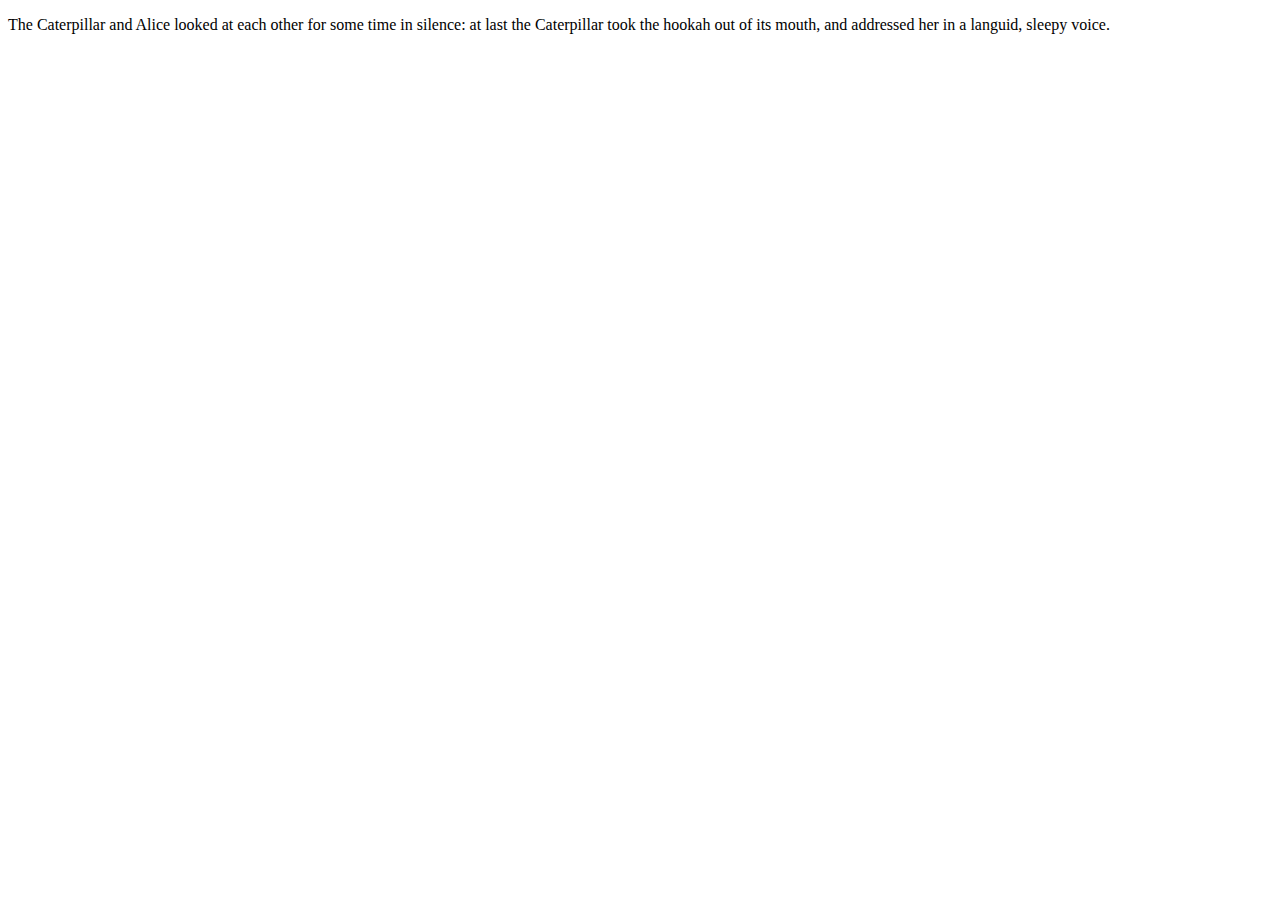
<file: animation_1/index.html>
<!DOCTYPE html>
<html lang="en">
<head>
    <meta charset="UTF-8">
    <meta name="viewport" content="width=device-width, initial-scale=1.0">
    <link rel="stylesheet" href="index.css">
    <title>Document</title>
</head>
<body>
    <p>
        The Caterpillar and Alice looked at each other for some time in silence: at
        last the Caterpillar took the hookah out of its mouth, and addressed her in a
        languid, sleepy voice.
      </p>
      
</body>
</html>
</file>
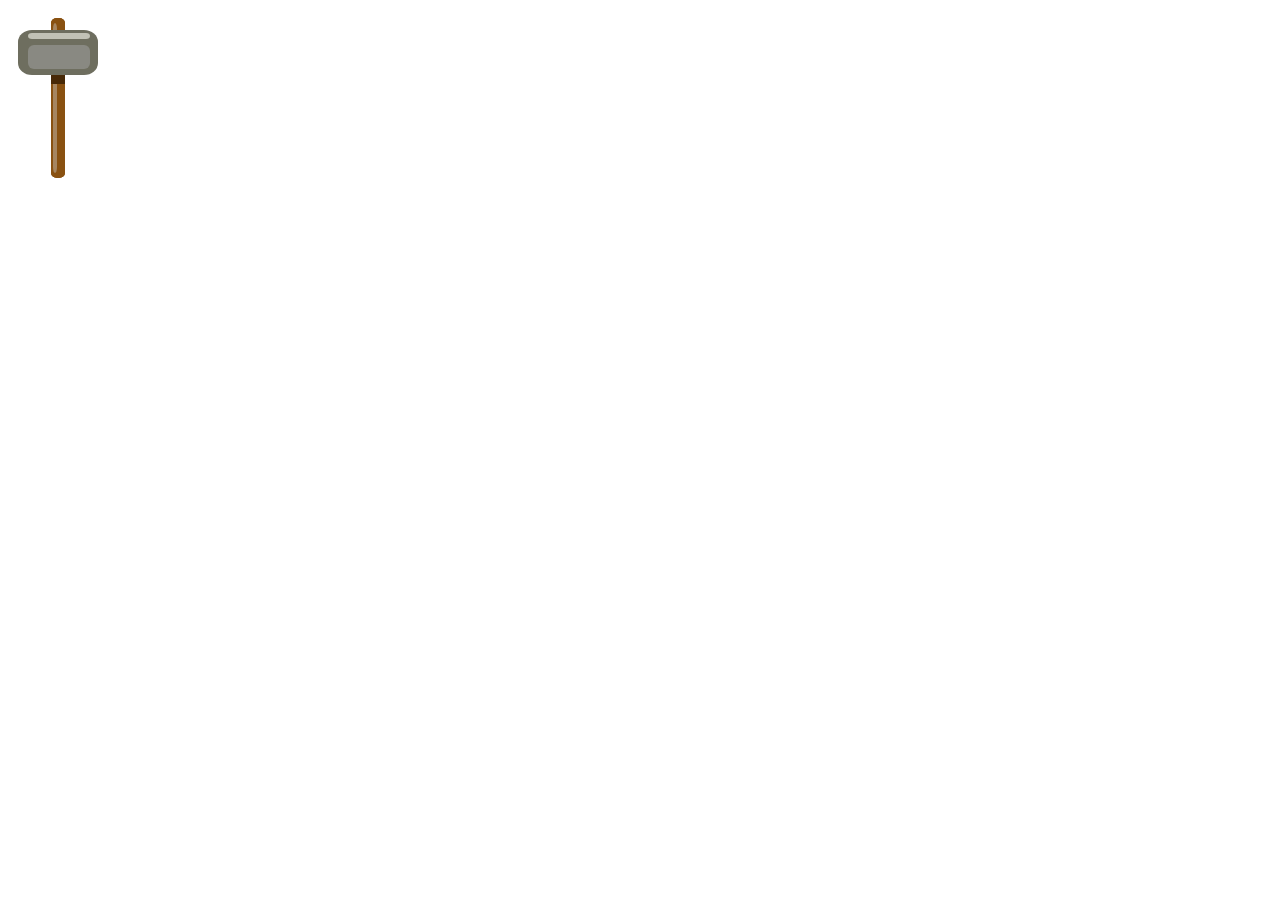
<file: animation_2/index.html>
<!DOCTYPE html>
<html lang="en">
<head>
    <meta charset="UTF-8">
    <meta name="viewport" content="width=device-width, initial-scale=1.0">
    <link rel="stylesheet" href="./index.css">
    <title>Document</title>
</head>
<body>
    <div id="martillo">
        <svg width="120" height="190" xmlns="http://www.w3.org/2000/svg")>
          <rect x="43" y="10" width="14" height="160" rx="6" ry="5" fill="#895111"/>
          <rect x="43" y="10" width="14" height="160" rx="6" ry="5" fill="#895111"/>
          <rect x="45" y="15" width="4" height="150" rx="6" ry="6" fill="#A68661"/>
          <rect x="10" y="22" width="80" height="45" rx="14" ry="12" fill="#6E6E5F"/>
          <rect x="20" y="37" width="62" height="24" rx="6" ry="6" fill="#898982"/>
          <rect x="20" y="25" width="62" height="6" rx="4" ry="4" fill="#C2C2B6"/>
          <rect x="43" y="67" width="14" height="9" fill="#482907"/>
        </svg>
      </div>
</body>
</html>
</file>
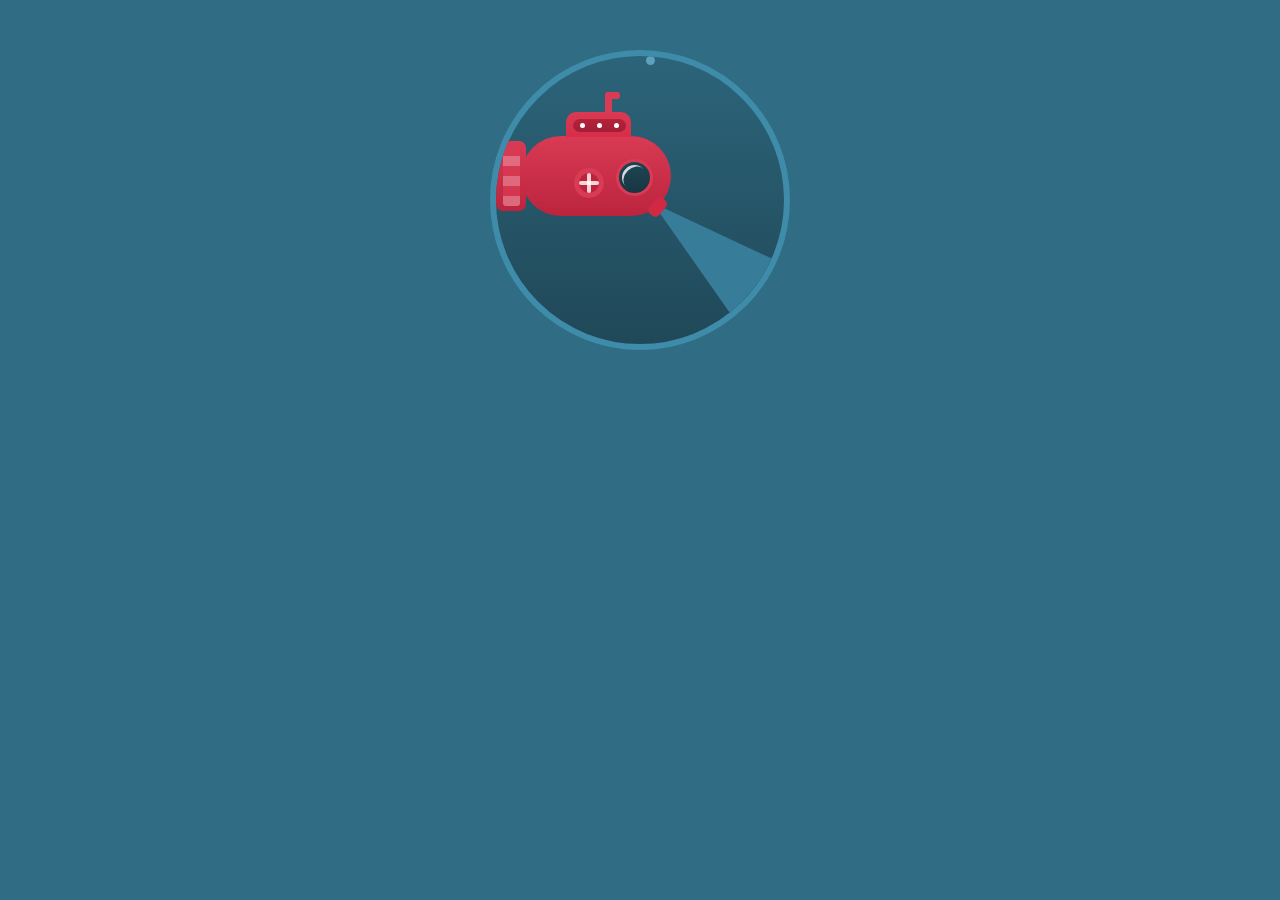
<file: animation_3/index.html>
<!DOCTYPE html>
<html lang="en">
<head>
    <meta charset="UTF-8">
    <meta name="viewport" content="width=device-width, initial-scale=1.0">
    <link rel="stylesheet" href="./index.css">
    <title>Document</title>
</head>
<body>
  <div class="sea">
    <div class="circle-wrapper">
        <div class="bubble"></div>
        <div class="submarine-wrapper">
            <div class="submarine-body">
                <div class="window"></div>
                <div class="engine"></div>
                <div class="light"></div>
            </div>
            <div class="helix"></div>
            <div class="hat">
              <div class="leds-wrapper">
                  <div class="periscope"></div>
                  <div class="leds"></div>
              </div>
            </div>
        </div>
    </div>
</div>
</body>
</html>
</file>
<file: animation_1/index.css>
p {
    /* animation-duration: 3s;
    animation-name: slidein;
    animation-iteration-count: infinite;
    animation-direction: alternate; */
     animation: 3s 3 alternate slidein;
 
  }
  
  @keyframes slidein {
    from {
      margin-left: 100%;
      width: 300%;
    }
    75% {
        font-size: 300%;
        margin-left: 25%;
        width: 150%;
      }
    to {
      margin-left: 0%;
      width: 100%;
    }
  }
</file>
<file: animation_2/index.css>
#martillo {
    animation:animacion_martillo 2s;
    animation-timing-function: ease-out;
    animation-iteration-count: infinite;
    animation-direction: alternate;
    animation-delay: 1s; 
  }

  @keyframes animacion_martillo {
    0% {
      transform: rotate(0deg);
    }
    50% {
      transform: rotate(90deg);
    }
    100% {
      transform: rotate(0deg);
    }
  }
</file>
<file: animation_3/index.css>
#ajerez {
  position: absolute;
  top: 5px;
  right: 5px;
  z-index: 9999;
}
#ajerez img {
  box-sizing: border-box;
  width: 45px;
  height: 45px;
  border-radius: 50%;
  border: 2px solid #7482A5;
  transition: border-radius 0.2s ease-in-out;
}
#ajerez img:hover {
  border-radius: 30%;
}

body {
  background-color: #306D85;
}

*, *:before, *:after {
  box-sizing: border-box;
}

.sea {
  margin: 40px auto 0 auto;
  overflow: hidden;
}
.sea .bubble {
  position: absolute;
  width: 7px;
  height: 7px;
  border-radius: 50%;
  background-color: #6bafca;
  opacity: 0.9;
  -webkit-animation: bubble1-h-movement 1s ease-in infinite, bubble1-v-movement 300ms ease-in-out infinite alternate, bubble-scale-movement 300ms ease-in-out infinite alternate;
          animation: bubble1-h-movement 1s ease-in infinite, bubble1-v-movement 300ms ease-in-out infinite alternate, bubble-scale-movement 300ms ease-in-out infinite alternate;
}
.sea .bubble:after {
  position: absolute;
  content: "";
  width: 7px;
  height: 7px;
  border-radius: 50%;
  background-color: #6bafca;
  opacity: 0.9;
}
.sea .bubble:after {
  top: -20;
  left: 100px;
  width: 9px;
  height: 9px;
}
.sea .circle-wrapper {
  position: relative;
  background: linear-gradient(#2c647a, #204858);
  width: 300px;
  height: 300px;
  margin: 10px auto 0 auto;
  overflow: hidden;
  z-index: 0;
  border-radius: 50%;
  padding: 0 50px 0 50px;
  border: 6px solid #3e8caa;
}
.sea .submarine-wrapper {
  height: 300px;
  width: 300px;
  padding: 30px 50px 30px 150px;
  margin: 0 auto 0 auto;
  -webkit-animation: diving 3s ease-in-out infinite, diving-rotate 3s ease-in-out infinite;
          animation: diving 3s ease-in-out infinite, diving-rotate 3s ease-in-out infinite;
}
.sea .submarine-wrapper .submarine-body {
  width: 150px;
  height: 80px;
  position: absolute;
  margin-top: 50px;
  left: 25px;
  background-color: #D93A54;
  border-radius: 40px;
  background: linear-gradient(#D93A54, #bc243d);
}
.sea .submarine-wrapper .submarine-body .light {
  position: absolute;
  width: 0;
  height: 0;
  border-style: solid;
  border-width: 0 40px 150px 40px;
  border-color: transparent transparent #377c98 transparent;
  transform: rotate(-50deg);
  top: 40px;
  left: 99%;
}
.sea .submarine-wrapper .submarine-body .light:after {
  content: "";
  position: absolute;
  width: 20px;
  height: 13px;
  border-radius: 5px;
  background-color: #d12844;
  margin-left: -10px;
}
.sea .submarine-wrapper .submarine-body .window {
  width: 37px;
  height: 37px;
  position: absolute;
  margin-top: 23px;
  right: 18px;
  background: linear-gradient(#1e4554, #183642);
  border-radius: 50%;
  border: 3px solid #D93A54;
}
.sea .submarine-wrapper .submarine-body .window:after {
  content: "";
  position: absolute;
  margin-top: 3px;
  margin-left: 3px;
  width: 25px;
  height: 25px;
  border-radius: 50%;
  background-color: transparent;
  opacity: 0.8;
  border-top: 3px solid white;
  transform: rotate(-45deg);
}
.sea .submarine-wrapper .submarine-body .engine {
  width: 30px;
  height: 30px;
  position: absolute;
  margin-top: 32px;
  left: 53px;
  background-color: #bc243d;
  border-radius: 50%;
  border: 5px solid #D93A54;
}
.sea .submarine-wrapper .submarine-body .engine:after, .sea .submarine-wrapper .submarine-body .engine:before {
  position: absolute;
  content: "";
  border-radius: 2px;
  background-color: white;
  -webkit-animation: spin 900ms linear infinite;
          animation: spin 900ms linear infinite;
  opacity: 0.8;
}
.sea .submarine-wrapper .submarine-body .engine:after {
  top: 8px;
  width: 20px;
  height: 4px;
}
.sea .submarine-wrapper .submarine-body .engine:before {
  left: 8px;
  width: 4px;
  height: 20px;
}
.sea .submarine-wrapper .helix {
  width: 30px;
  height: 70px;
  position: absolute;
  margin-top: 55px;
  left: 0;
  background-color: #D93A54;
  border-radius: 7px;
  background: linear-gradient(#D93A54, #bc243d);
}
.sea .submarine-wrapper .helix:after {
  content: "";
  position: absolute;
  margin-top: 5px;
  margin-left: 7px;
  width: 17px;
  height: 60px;
  border-radius: 3px;
  background-color: transparent;
  opacity: 0.8;
  background: linear-gradient(to bottom, #D93A54, #D93A54 50%, #e57a8c 50%, #e57a8c);
  background-size: 100% 20px;
  -webkit-animation: helix-movement 110ms linear infinite;
          animation: helix-movement 110ms linear infinite;
}
.sea .submarine-wrapper .hat {
  width: 65px;
  height: 25px;
  position: absolute;
  margin-top: 26px;
  left: 70px;
  background-color: #D93A54;
  border-radius: 10px 10px 0 0;
  background: linear-gradient(#D93A54, #d72d49);
}
.sea .submarine-wrapper .hat .periscope {
  position: absolute;
  width: 7px;
  height: 20px;
  background-color: #D93A54;
  margin-top: -27px;
  margin-left: 32px;
  border-radius: 5px 5px 0 0;
}
.sea .submarine-wrapper .hat .periscope:after, .sea .submarine-wrapper .hat .periscope:before {
  content: "";
  position: absolute;
  width: 15px;
  height: 7px;
  border-radius: 5px;
  background-color: #D93A54;
}
.sea .submarine-wrapper .hat .leds-wrapper {
  width: 53px;
  height: 13px;
  position: relative;
  top: 7px;
  left: 7px;
  background-color: #D93A54;
  border-radius: 10px;
  background: linear-gradient(#b3233a, #a21f35);
}
.sea .submarine-wrapper .hat .leds-wrapper .leds {
  position: absolute;
  margin-top: 4px;
  margin-left: 7px;
  width: 5px;
  height: 5px;
  border-radius: 50%;
  background-color: white;
  -webkit-animation: leds-off 500ms linear infinite;
          animation: leds-off 500ms linear infinite;
}
.sea .submarine-wrapper .hat .leds-wrapper .leds:after, .sea .submarine-wrapper .hat .leds-wrapper .leds:before {
  content: "";
  position: absolute;
  width: 5px;
  height: 5px;
  border-radius: 50%;
  background-color: white;
}
.sea .submarine-wrapper .hat .leds-wrapper .leds:after {
  margin-top: 0px;
  margin-left: 17px;
}
.sea .submarine-wrapper .hat .leds-wrapper .leds:before {
  margin-top: 0px;
  margin-left: 34px;
}

@-webkit-keyframes spin {
  100% {
    transform: rotate(360deg);
  }
}

@keyframes spin {
  100% {
    transform: rotate(360deg);
  }
}
@-webkit-keyframes leds-off {
  100% {
    opacity: 0.3;
  }
}
@keyframes leds-off {
  100% {
    opacity: 0.3;
  }
}
@-webkit-keyframes helix-movement {
  100% {
    background: linear-gradient(to bottom, #e57a8c 50%, #e57a8c, #D93A54, #D93A54 50%);
    background-size: 100% 20px;
  }
}
@keyframes helix-movement {
  100% {
    background: linear-gradient(to bottom, #e57a8c 50%, #e57a8c, #D93A54, #D93A54 50%);
    background-size: 100% 20px;
  }
}
@-webkit-keyframes diving {
  0% {
    margin-top: 5px;
  }
  50% {
    margin-top: 15px;
  }
  100% {
    margin-top: 5px;
  }
}
@keyframes diving {
  0% {
    margin-top: 5px;
  }
  50% {
    margin-top: 15px;
  }
  100% {
    margin-top: 5px;
  }
}
@-webkit-keyframes diving-rotate {
  0% {
    transform: rotate(0deg);
  }
  50% {
    transform: rotate(3deg);
  }
  75% {
    transform: rotate(-2deg);
  }
  100% {
    transform: rotate(0deg);
  }
}
@keyframes diving-rotate {
  0% {
    transform: rotate(0deg);
  }
  50% {
    transform: rotate(3deg);
  }
  75% {
    transform: rotate(-2deg);
  }
  100% {
    transform: rotate(0deg);
  }
}
@-webkit-keyframes bubble1-h-movement {
  0% {
    margin-left: 80%;
  }
  100% {
    margin-left: -100%;
  }
}
@keyframes bubble1-h-movement {
  0% {
    margin-left: 80%;
  }
  100% {
    margin-left: -100%;
  }
}
@-webkit-keyframes bubble2-h-movement {
  0% {
    margin-left: 65%;
  }
  100% {
    margin-left: -5%;
  }
}
@keyframes bubble2-h-movement {
  0% {
    margin-left: 65%;
  }
  100% {
    margin-left: -5%;
  }
}
@-webkit-keyframes bubble1-v-movement {
  0% {
    margin-top: 115px;
  }
  100% {
    margin-top: 160px;
  }
}
@keyframes bubble1-v-movement {
  0% {
    margin-top: 115px;
  }
  100% {
    margin-top: 160px;
  }
}
@-webkit-keyframes bubble2-v-movement {
  0% {
    margin-top: 115px;
  }
  100% {
    margin-top: 90px;
  }
}
@keyframes bubble2-v-movement {
  0% {
    margin-top: 115px;
  }
  100% {
    margin-top: 90px;
  }
}
@-webkit-keyframes bubble-scale-movement {
  0% {
    transform: scale(1.4);
  }
  100% {
    transform: scale(0.9);
  }
}
@keyframes bubble-scale-movement {
  0% {
    transform: scale(1.4);
  }
  100% {
    transform: scale(0.9);
  }
}
@-webkit-keyframes light-movement {
  0% {
    transform: rotate(-40deg);
  }
  50% {
    transform: rotate(-70deg);
  }
  100% {
    transform: rotate(-40deg);
  }
}
@keyframes light-movement {
  0% {
    transform: rotate(-40deg);
  }
  50% {
    transform: rotate(-70deg);
  }
  100% {
    transform: rotate(-40deg);
  }
}
</file>
